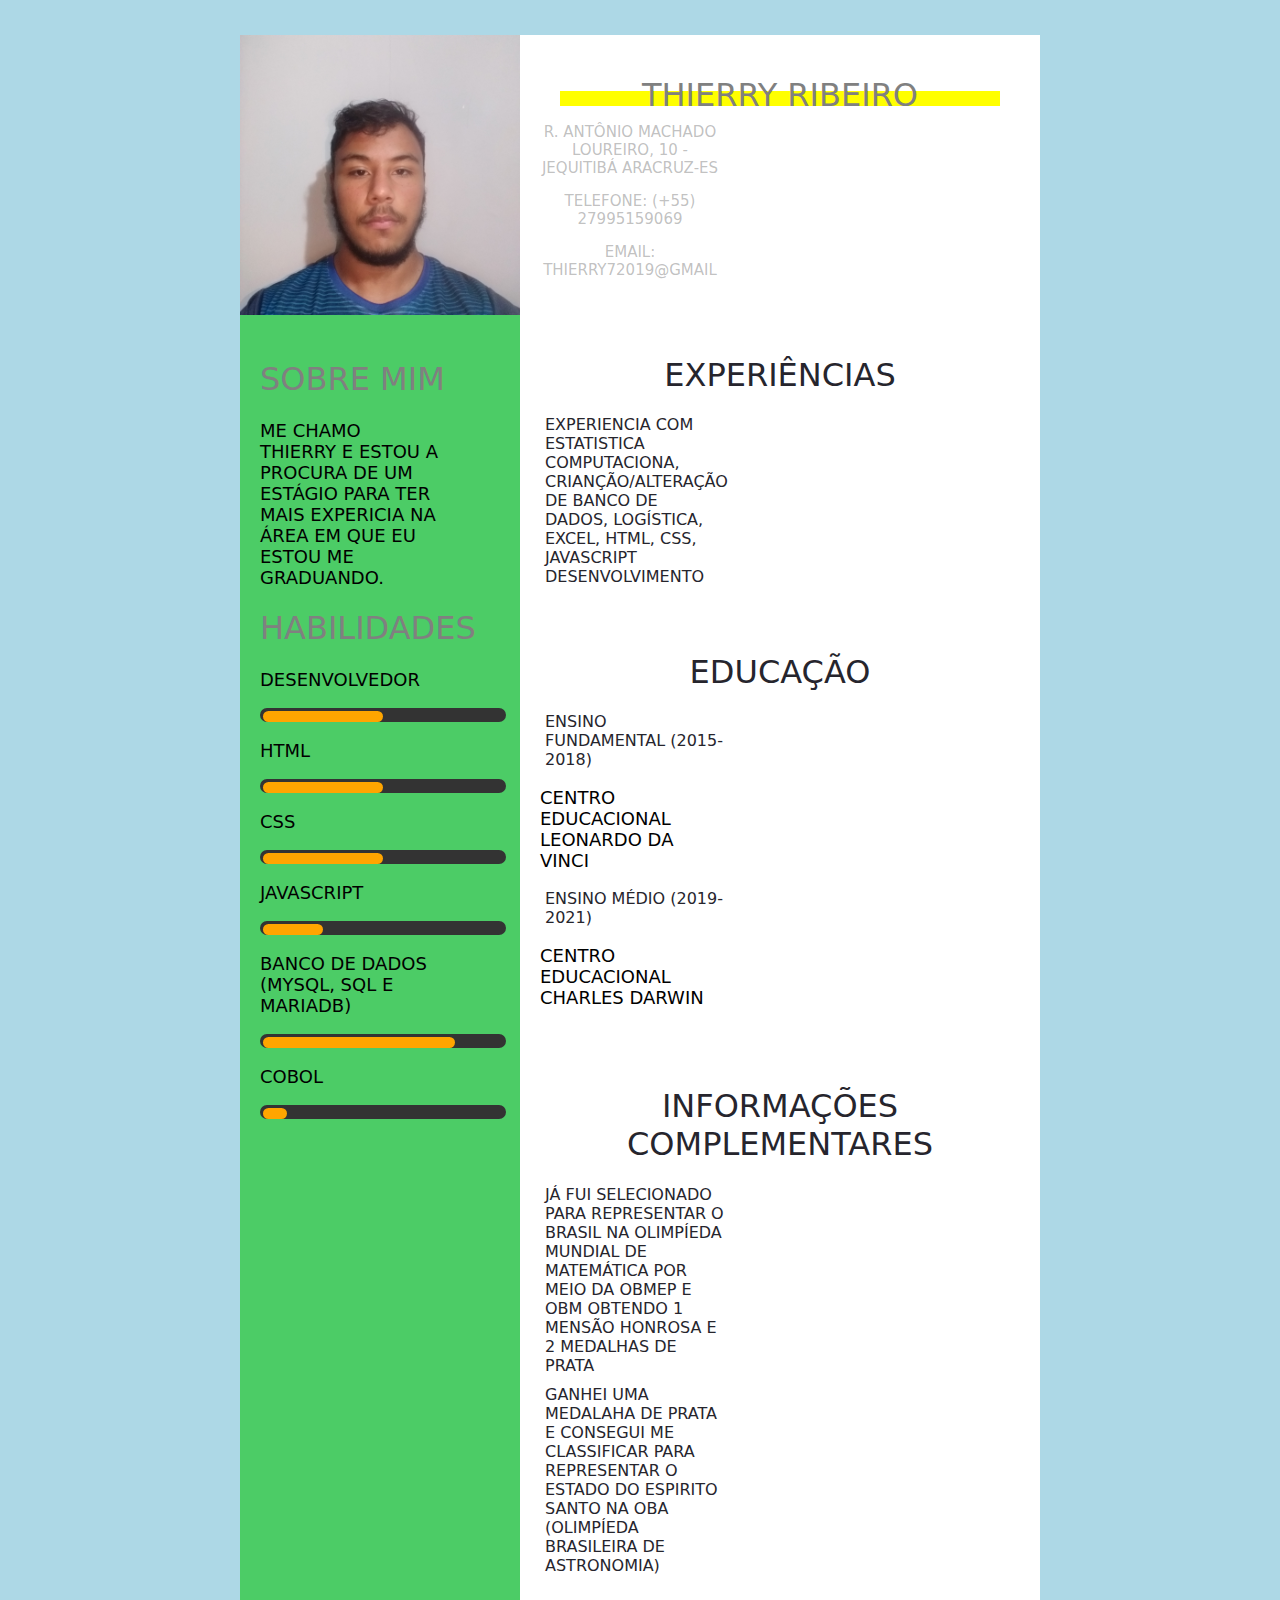
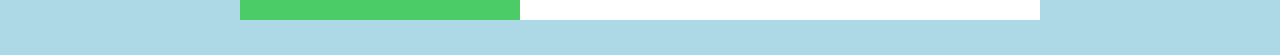
<file: index.html>
<!DOCTYPE html>
<html lang="pt-br"> 

<head>
  <meta charset="utf-8">
  <meta name="viewport" content="width=device-width">
  <title>Meu currículo 2</title>
  <link href="style.css" rel="stylesheet" type="text/css">
</head>

<body>
  <div class="box-outer">
    <div class="resume-box">
      <div class="box-1">
        <img src="imagemcurriculo.jpg" class="profile">
        <div class="content">
<h1>Sobre mim</h1>
        <p>
      Me chamo thierry e estou a procura de um estágio para ter mais expericia na área em que eu estou me graduando.
    
        </p>

        <h1>Habilidades</h1>
         
        <p>Desenvolvedor</p>
        <div id="progress"></div>
         
         
         <p>HTML</p>
        <div id="progress1"></div>
         
         <p>CSS</p>
        <div id="progress2"></div>
         
         <p>JavaScript</p>
        <div id="progress3"></div>
         
         <p>Banco de Dados (MySql, Sql e Mariadb)</p>
        <div id="progress4"></div>
          
         <p>Cobol</p>
        <div id="progress5"></div>
        
       </div>
       </div>
  

        
      <div class="box-2">
        <div class="intro p">
          <h1>Thierry Ribeiro</h1>
          <hr class="hr">
          <div class="clearfix"></div>
          <p class="intro-p">R. Antônio Machado Loureiro, 10 - Jequitibá Aracruz-es</p>
          <p>Telefone: (+55) 27995159069</p>
          <p>Email: thierry72019@gmail</p> 
        </div>

        <div class="content-2">
          <h1 class="head">Experiências</h1>
          <p class="para-1">Experiencia com estatistica computaciona, crianção/alteração de banco de dados, Logística, excel, html, css, javascript desenvolvimento</p>
        </div>
        
        <div class="content-2">
          <h1 class="head">Educação</h1>
          <p class="para-1">Ensino fundamental (2015-2018)</p>
          <p class="para-2">Centro Educacional Leonardo da Vinci</p>
       
      
          
          <p class="para-1">Ensino médio (2019-2021)</p>
          <p class="para-2">Centro Educacional Charles Darwin</p>
        </div>

      <div class="content-2">
        <h1 class="head">Informações complementares</h1>
        <p class="para-1">Já fui selecionado para representar o Brasil na Olimpíeda mundial de matemática por meio da  OBMEP e OBM obtendo 1 mensão honrosa e 2 medalhas de prata</p>
        <p class="para-1">Ganhei uma medalaha de prata e consegui me classificar para representar o estado do  Espirito Santo na OBA (Olimpíeda brasileira de astronomia)</p>
      </div>

        
        
      
      
      
      
      
    </div>
  </div>
     
        
       
        
        
        
       
    
   
</body>
</html>
</file>
<file: style.css>
body{
  margin: 0px;
  padding: opx;
  background-color: lightblue;
  height: 150vh;
}

.clearfix {
  clear: both;
}

.resume-box{
  width: 800px;
  height: 1585px;
  margin: 0% auto;
  background-color: white;
}

.box-outer{
  padding: 35px;
}

.box-1{
  background-color: #4ccc66;
  width: 35%;
  float: left;
  height: 1585px;
}

.box-2{
  width: 60%;
  float: left;
  padding: 20px;
}

.profile {
  width: 100%;
}

.content{
  padding: 20px;
}

h1 {
  color:	#808080;
  font-family: system-ui;
  font-weight: 300;
  text-transform: uppercase;
}

p {
  color: #726b62;
  font-family: system-ui;
  font-weight: 300px;
  font-size: 18px;
  width: 180px;
  color:black;
  text-transform: uppercase;
}

#progress {
  background-color: #333;
  border-radius: 13px;
  height: 8px;
  width: 100%;
  padding: 3px;
}

#progress:after {
  content:'';
  display: block;
  background-color: orange;
  border-radius: 11px;
  height: 11px;
  width: 50%;
}

#progress1 {
  background-color: #333;
  border-radius: 13px;
  height: 8px;
  width: 100%;
  padding: 3px;
}

#progress1:after {
  content:'';
  display: block;
  background-color: orange;
  border-radius: 11px;
  height: 11px;
  width: 50%;
}

#progress2 {
  background-color: #333;
  border-radius: 13px;
  height: 8px;
  width: 100%;
  padding: 3px;
}

#progress2:after {
  content:'';
  display: block;
  background-color: orange;
  border-radius: 11px;
  height: 11px;
  width: 50%;
}

#progress3 {
  background-color: #333;
  border-radius: 13px;
  height: 8px;
  width: 100%;
  padding: 3px;
}

#progress3:after {
  content:'';
  display: block;
  background-color: orange;
  border-radius: 11px;
  height: 11px;
  width: 25%;
}

#progress4 {
  background-color: #333;
  border-radius: 13px;
  height: 8px;
  width: 100%;
  padding: 3px;
}

#progress4:after {
  content:'';
  display: block;
  background-color: orange;
  border-radius: 11px;
  height: 11px;
  width: 80%;
}

#progress5 {
  background-color: #333;
  border-radius: 13px;
  height: 8px;
  width: 100%;
  padding: 3px;
}

#progress5:after {
  content:'';
  display: block;
  background-color: orange;
  border-radius: 11px;
  height: 11px;
  width: 10%;
}

.intro{
  text-align: center;
}

.h1{
  font-size: 40px;
  font-weight: bold;
  color: rgb(36, 93, 96);
}

.hr{
  height: 15px;
  border: none;
  background-color: yellow;
  margin: -45px 20px;
}

.intro-p{
  color: #7d7d7d;
  font-family: system-ui;
  font-weight: 500;
  font-size: 15px;
  margin-top: 13%;
}

.intro p{
  color: #7d7d7d7d;
  font-family: system-ui;
  font-weight: 400;
  font-size: 15px; 
}

.content-2{
  padding-top: 40px;
}

.head{
  color: #26252d;
  font-family: system-ui;
  font-weight: 400;
  text-transform: uppercase;
  text-align: center;
}

.para-1{
  font-size: 16px;
  text-transform: uppercase;
  color: #26252d;
  font-weight: 400;
  margin: 5px;
  margin-top: 10px; 
}
</file>
